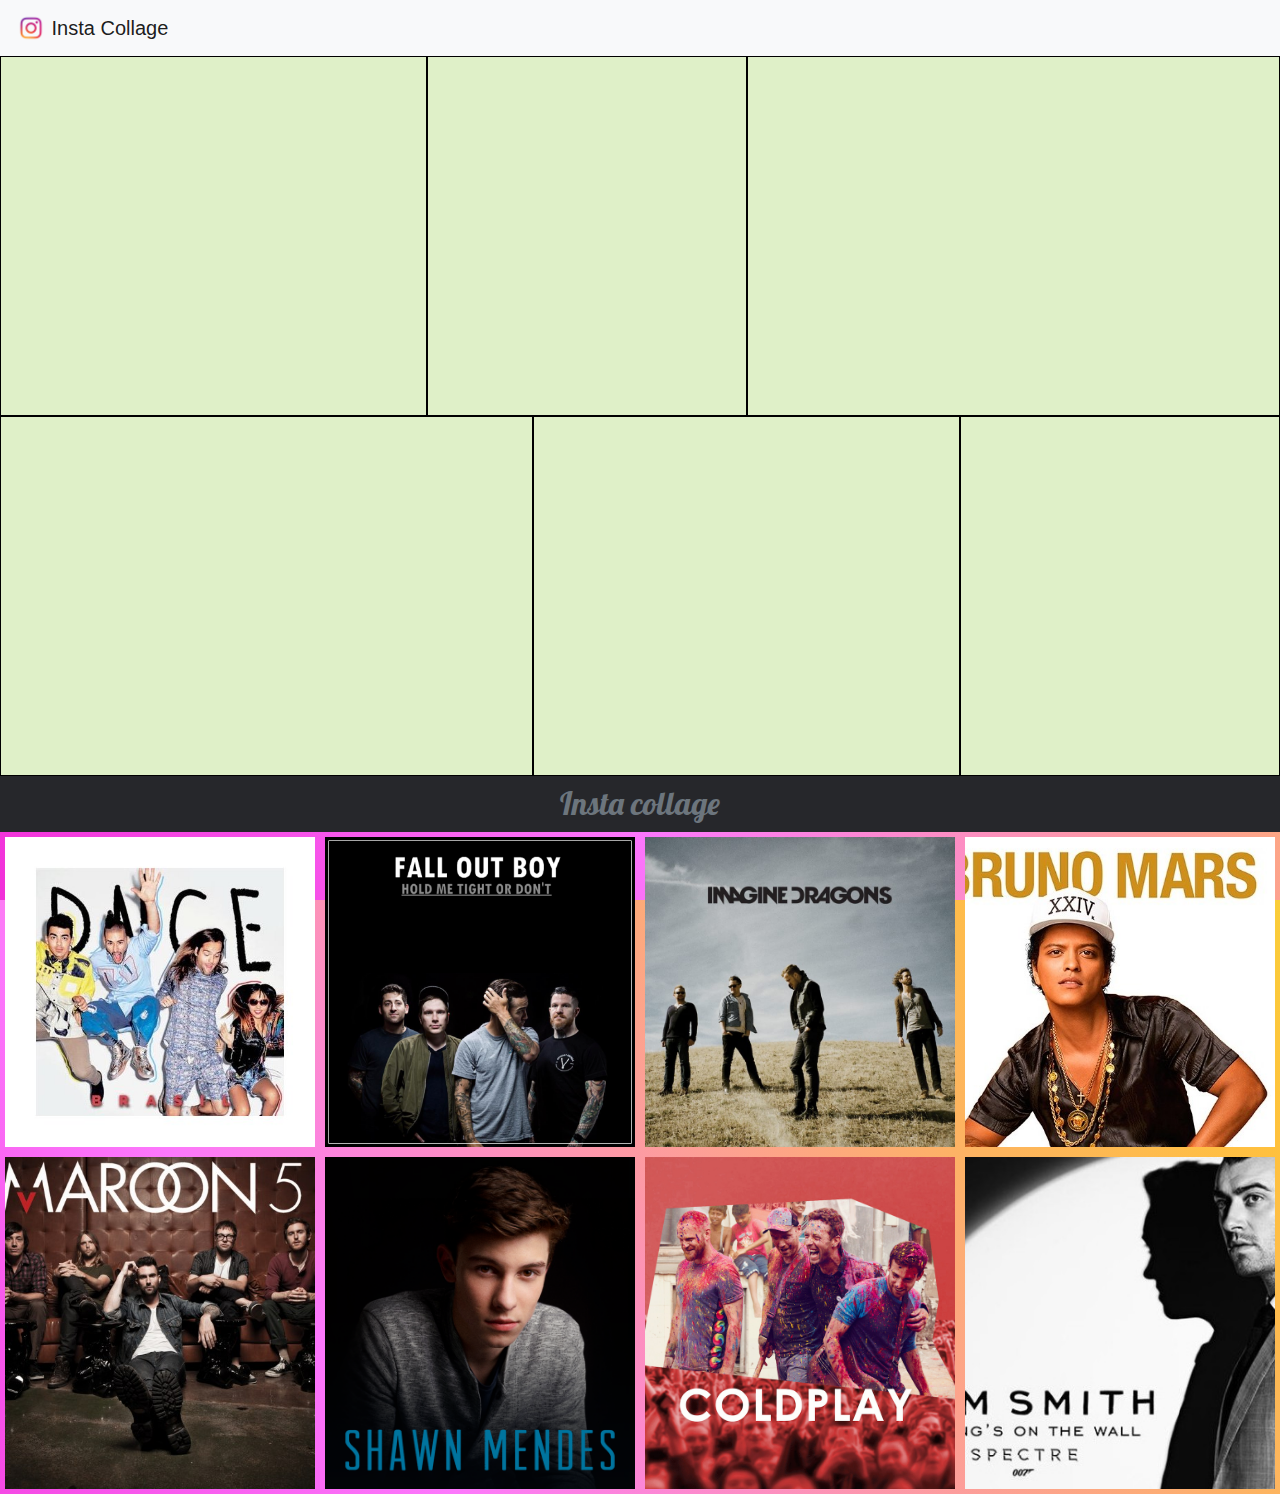
<file: view/collage.html>
<!DOCTYPE html>
<html lang="en">

<head>
	<meta charset="UTF-8">
	<meta name="viewport" content="width=device-width, initial-scale=1.0">
	<meta http-equiv="X-UA-Compatible" content="ie=edge">
	<title>Insta Collage</title>
	<link rel="icon" href="../assets/images/insta.png">
	<link rel="stylesheet" href="https://maxcdn.bootstrapcdn.com/bootstrap/4.0.0/css/bootstrap.min.css" integrity="sha384-Gn5384xqQ1aoWXA+058RXPxPg6fy4IWvTNh0E263XmFcJlSAwiGgFAW/dAiS6JXm"
	  crossorigin="anonymous">
	<link href="https://fonts.googleapis.com/css?family=Lobster|Quicksand" rel="stylesheet">
	<link rel="stylesheet" href="../css/main.css">
</head>

<body>
	<!-- Image and text -->
	<nav class="navbar navbar-light bg-light">
		<a class="navbar-brand" href="#">
			<img src="../assets/images/insta.png" width="30" height="30" class="d-inline-block align-top" alt=""> Insta Collage
		</a>
	</nav>
	<section class="container-fluid container-collage">
		<div class="row">
			<div class="col-md-4 padding collage " ondragover="allowDrop(event)" ondrop="drop(event)">
			</div>
			<div class="col-md-3 padding collage" ondragover="allowDrop(event)" ondrop="drop(event)">
			</div>
			<div class="col-md-5 padding collage" ondragover="allowDrop(event)" ondrop="drop(event)">
			</div>
			<div class="col-md-5 padding collage" ondragover="allowDrop(event)" ondrop="drop(event)">
			</div>
			<div class="col-md-4 padding collage" ondragover="allowDrop(event)" ondrop="drop(event)">
			</div>
			<div class="col-md-3 padding collage" ondragover="allowDrop(event)" ondrop="drop(event)">
			</div>
		</div>
	</section>

	<section class="container-fluid separator-photo">
		<h2 class="text-center text-muted">Insta collage</h2>
	</section>

	<!-- segunda sección, fotos arrastrables -->
	<section class="container-fluid photos">
		<div class="row">
			<div class="col-6 col-sm-4 col-md-3 padding-photo">
				<img src="../assets/images/dnce.jpeg" alt="" class="img-responsive img-fluid" draggable="true" ondragstart="drag(event)" id="img0">
			</div>
			<div class="col-6 col-sm-4 col-md-3 padding-photo">
				<img src="../assets/images/fall-out-boy.png" alt="" class="img-responsive img-fluid" draggable="true" ondragstart="drag(event)" id="img1">
			</div>
			<div class="col-6 col-sm-4 col-md-3 padding-photo">
				<img src="../assets/images/imagine-dragons.jpg" alt="" class="img-responsive img-fluid" draggable="true" ondragstart="drag(event)" id="img2">
			</div>
			<div class="col-6 col-sm-4 col-md-3 padding-photo">
				<img src="../assets/images/bruno-mars.jpg" alt="" class="img-responsive img-fluid" draggable="true" ondragstart="drag(event)" id="img3">
			</div>
			<div class="col-6 col-sm-4 col-md-3 padding-photo">
				<img src="../assets/images/marron-five.jpg" alt="" class="img-responsive img-fluid" draggable="true" ondragstart="drag(event)" id="img4">
			</div>
			<div class="col-6 col-sm-4 col-md-3 padding-photo">
				<img src="../assets/images/shawn-mendes.png" alt="" class="img-responsive img-fluid" draggable="true" ondragstart="drag(event)" id="img5">
			</div>
			<div class="col-6 col-sm-4 col-md-3 padding-photo">
				<img src="../assets/images/coldplay.jpg" alt="" class="img-responsive img-fluid" draggable="true" ondragstart="drag(event)" id="img6">
			</div>
			<div class="col-6 col-sm-4 col-md-3 padding-photo">
				<img src="../assets/images/sam-smith.jpg" alt="" class="img-responsive img-fluid" draggable="true" ondragstart="drag(event)" id="img7">
			</div>
		</div>
	</section>


	<script src="https://code.jquery.com/jquery-3.2.1.slim.min.js" integrity="sha384-KJ3o2DKtIkvYIK3UENzmM7KCkRr/rE9/Qpg6aAZGJwFDMVNA/GpGFF93hXpG5KkN"
	  crossorigin="anonymous"></script>
	<script src="https://cdnjs.cloudflare.com/ajax/libs/popper.js/1.12.9/umd/popper.min.js" integrity="sha384-ApNbgh9B+Y1QKtv3Rn7W3mgPxhU9K/ScQsAP7hUibX39j7fakFPskvXusvfa0b4Q"
	  crossorigin="anonymous"></script>
	<script src="https://maxcdn.bootstrapcdn.com/bootstrap/4.0.0/js/bootstrap.min.js" integrity="sha384-JZR6Spejh4U02d8jOt6vLEHfe/JQGiRRSQQxSfFWpi1MquVdAyjUar5+76PVCmYl"
	  crossorigin="anonymous"></script>
	<script src="../js/app.js" type=""></script>
</body>

</html>
</file>
<file: css/main.css>
*{
  padding: 0;
  margin: 0;
  box-sizing: border-box;
}

body {
  height: 100vh;
  background-repeat: no-repeat;
  background: rgb(241, 49, 184);
  background: linear-gradient(50deg, 
   rgb(241, 47, 216) 0%,
   rgb(252, 120, 252) 35%, 
   rgb(253, 180, 96) 75%, 
   rgb(255, 193, 60) 90%,
   rgb(250, 205, 57) 100%);    
}

h2 {
  font-family: 'Lobster', cursive;
}

.logo-insta {
  height: 5rem;
}

.margin-title, .btn-margin {
  margin:1rem;
}

.margin-img{
  margin:3.2rem 2rem;
}

.btn .sociales{
  width: 3rem;
  height: 3rem;
}


/* Clases de drag and drop */
.collage {
  background-color: rgb(223, 240, 200);
  border: 0.1rem solid black;
  /* border-radius: 0.5rem; */
  height: 40vh;
  /* margin: 1rem 3rem; */
}

.margin {
  margin-left: 50px;
}

.padding{
  padding-left: 0;
  padding-right: 0;
}

.padding-photo {
  padding: 0.3rem;
}

.separator-photo {
  height: 3.5rem;
  background: #26272B;
  padding: 0.5em;
}

#img0,
#img1,
#img2,
#img3,
#img4,
#img5,
#img6,
#img7 {
  width: 100%;
  height: 100%;
  object-fit: cover;
}

@media (min-width: 992px) { 

  .margin-title {
    margin:2.6rem;
  }

  .btn-margin {
    margin:2rem;
  }
}
</file>
